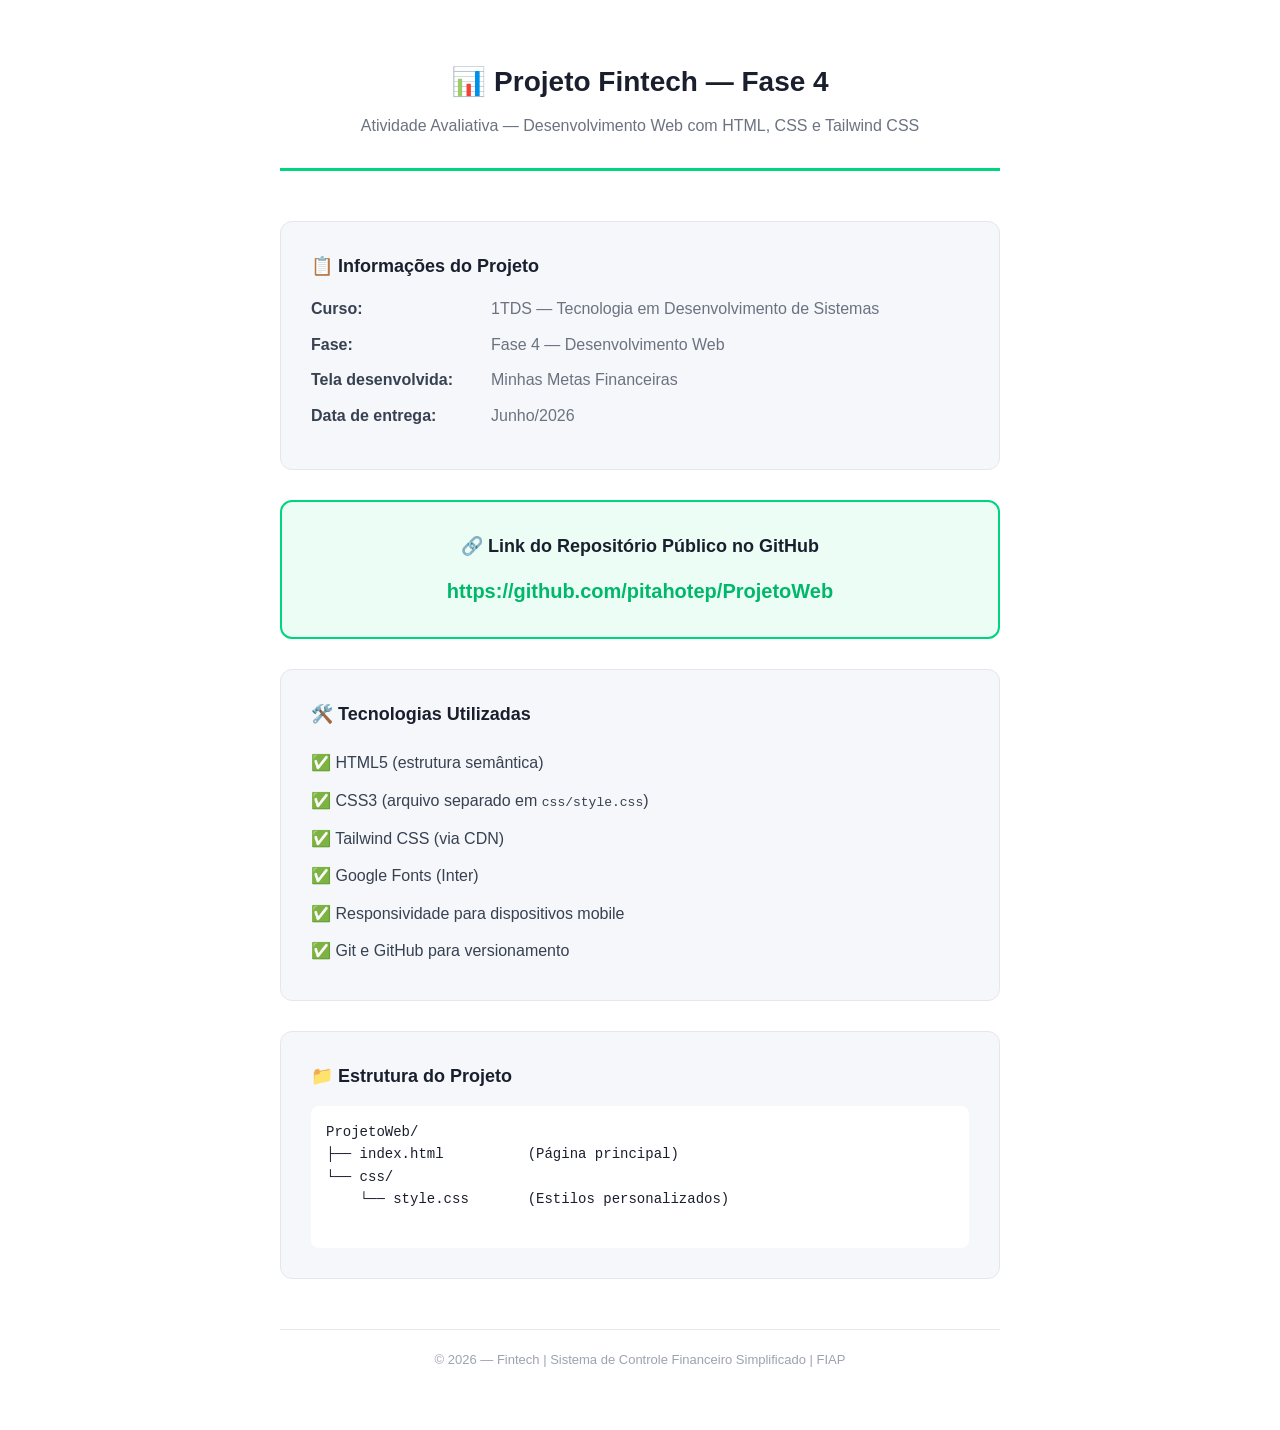
<file: LINK_GITHUB.html>
<!DOCTYPE html>
<html lang="pt-BR">
<head>
    <meta charset="UTF-8">
    <meta name="viewport" content="width=device-width, initial-scale=1.0">
    <title>Link do Repositório GitHub - Fintech FIAP</title>
    <style>
        * { margin: 0; padding: 0; box-sizing: border-box; }
        body {
            font-family: 'Segoe UI', Arial, sans-serif;
            max-width: 800px;
            margin: 0 auto;
            padding: 60px 40px;
            color: #1A1F2E;
            line-height: 1.6;
        }
        .header {
            text-align: center;
            margin-bottom: 50px;
            padding-bottom: 30px;
            border-bottom: 3px solid #00D47E;
        }
        .header h1 {
            font-size: 28px;
            color: #1A1F2E;
            margin-bottom: 8px;
        }
        .header p {
            font-size: 16px;
            color: #6B7280;
        }
        .info-box {
            background: #F5F7FA;
            border: 1px solid #E5E7EB;
            border-radius: 12px;
            padding: 30px;
            margin-bottom: 30px;
        }
        .info-box h2 {
            font-size: 18px;
            color: #1A1F2E;
            margin-bottom: 15px;
        }
        .info-row {
            display: flex;
            margin-bottom: 10px;
        }
        .info-label {
            font-weight: 600;
            min-width: 180px;
            color: #374151;
        }
        .info-value {
            color: #6B7280;
        }
        .link-box {
            background: #ECFDF5;
            border: 2px solid #00D47E;
            border-radius: 12px;
            padding: 30px;
            text-align: center;
            margin-bottom: 30px;
        }
        .link-box h2 {
            font-size: 18px;
            color: #1A1F2E;
            margin-bottom: 15px;
        }
        .link-box a {
            font-size: 20px;
            color: #00B86B;
            font-weight: 700;
            text-decoration: none;
            word-break: break-all;
        }
        .link-box a:hover {
            text-decoration: underline;
        }
        .tech-list {
            list-style: none;
            padding: 0;
        }
        .tech-list li {
            padding: 6px 0;
            color: #374151;
        }
        .tech-list li::before {
            content: '✅ ';
        }
        .footer {
            text-align: center;
            margin-top: 50px;
            padding-top: 20px;
            border-top: 1px solid #E5E7EB;
            color: #9CA3AF;
            font-size: 13px;
        }
    </style>
</head>
<body>

    <div class="header">
        <h1>📊 Projeto Fintech — Fase 4</h1>
        <p>Atividade Avaliativa — Desenvolvimento Web com HTML, CSS e Tailwind CSS</p>
    </div>

    <div class="info-box">
        <h2>📋 Informações do Projeto</h2>
        <div class="info-row">
            <span class="info-label">Curso:</span>
            <span class="info-value">1TDS — Tecnologia em Desenvolvimento de Sistemas</span>
        </div>
        <div class="info-row">
            <span class="info-label">Fase:</span>
            <span class="info-value">Fase 4 — Desenvolvimento Web</span>
        </div>
        <div class="info-row">
            <span class="info-label">Tela desenvolvida:</span>
            <span class="info-value">Minhas Metas Financeiras</span>
        </div>
        <div class="info-row">
            <span class="info-label">Data de entrega:</span>
            <span class="info-value">Junho/2026</span>
        </div>
    </div>

    <div class="link-box">
        <h2>🔗 Link do Repositório Público no GitHub</h2>
        <a href="https://github.com/pitahotep/ProjetoWeb" target="_blank">
            https://github.com/pitahotep/ProjetoWeb
        </a>
    </div>

    <div class="info-box">
        <h2>🛠️ Tecnologias Utilizadas</h2>
        <ul class="tech-list">
            <li>HTML5 (estrutura semântica)</li>
            <li>CSS3 (arquivo separado em <code>css/style.css</code>)</li>
            <li>Tailwind CSS (via CDN)</li>
            <li>Google Fonts (Inter)</li>
            <li>Responsividade para dispositivos mobile</li>
            <li>Git e GitHub para versionamento</li>
        </ul>
    </div>

    <div class="info-box">
        <h2>📁 Estrutura do Projeto</h2>
        <pre style="background: #fff; padding: 15px; border-radius: 8px; font-size: 14px;">
ProjetoWeb/
├── index.html          (Página principal)
└── css/
    └── style.css       (Estilos personalizados)
        </pre>
    </div>

    <div class="footer">
        <p>&copy; 2026 — Fintech | Sistema de Controle Financeiro Simplificado | FIAP</p>
    </div>

</body>
</html>
</file>
